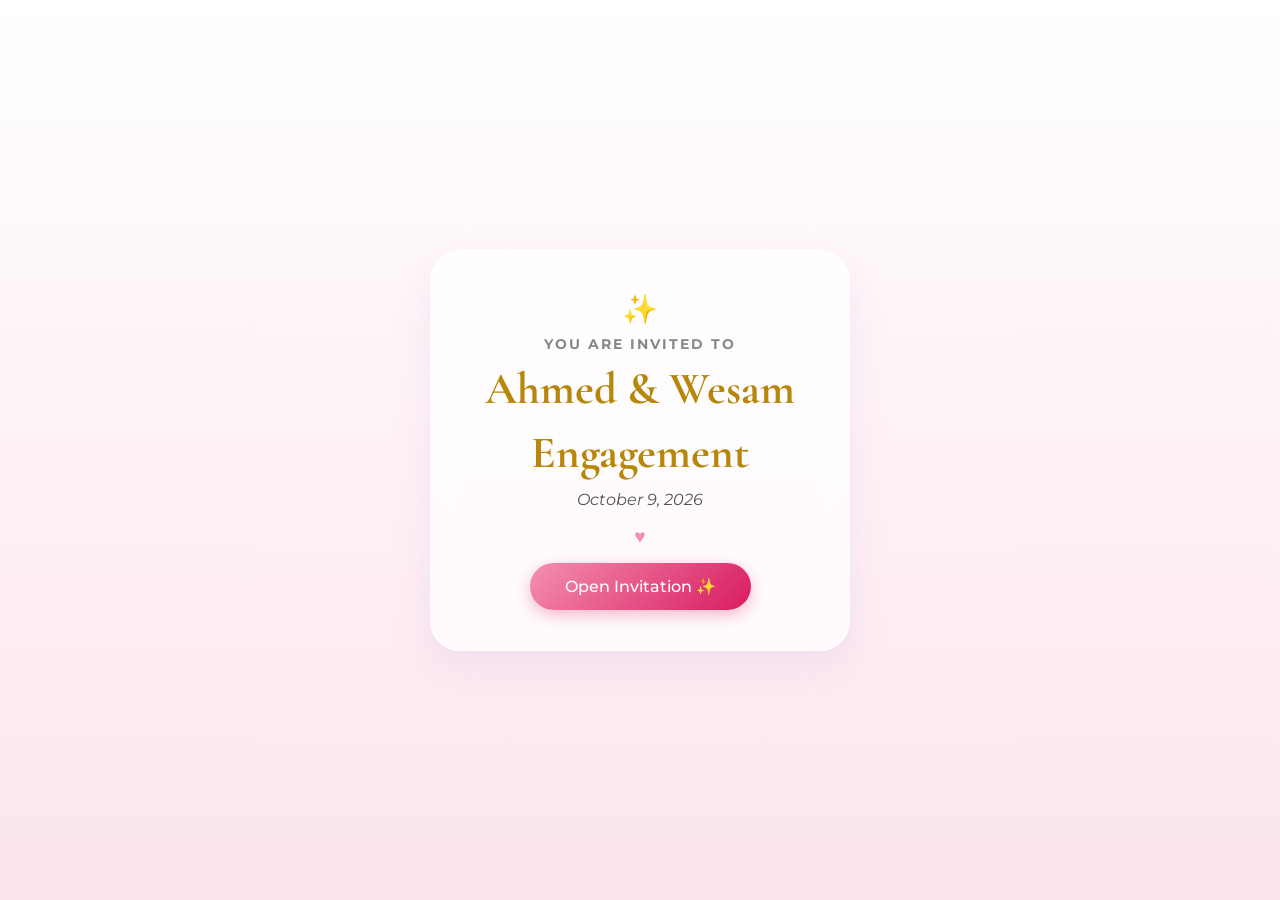
<file: index.html>
<!DOCTYPE html>
<html lang="en">
<head>
    <meta charset="UTF-8">
    <meta name="viewport" content="width=device-width, initial-scale=1.0">
    <title>Save The Date | Ahmed & Wesam</title>
    <link rel="stylesheet" href="invite.css">
</head>
<body class="center-page">

    <div class="envelope-card fade-in">
        <div class="sparkle-icon">✨</div>
        <h2 class="sub-title">You Are Invited To</h2>
        <h1 class="names">Ahmed & Wesam</h1>
        <h5 class="names">Engagement</h5>
        <p class="date">October 9, 2026</p>
        <div class="divider">♥</div>
        <a href="invitation.html?playmusic=true" class="open-btn">Open Invitation ✨</a>
    </div>

</body>
</html>
</file>
<file: invite.css>
@import url('https://fonts.googleapis.com/css2?family=Cormorant+Garamond:wght@600;700&family=Montserrat:wght@300;400;500;600&display=swap');

* {
    box-sizing: border-box;
    margin: 0;
    padding: 0;
}

body {
    font-family: 'Montserrat', sans-serif;
    background: linear-gradient(180deg, #ffffff 0%, #fce4ec 100%);
    min-height: 100vh;
    color: #2c2c2c;
    overflow-x: hidden;
}

.center-page {
    display: flex;
    justify-content: center;
    align-items: center;
}

/* Card Styling (Glassmorphism) */
.envelope-card, .content-card {
    background: rgba(255, 255, 255, 0.75);
    backdrop-filter: blur(15px);
    border: 1px solid rgba(255, 255, 255, 0.9);
    border-radius: 30px;
    padding: 40px 30px;
    text-align: center;
    max-width: 420px;
    width: 90%;
    margin: 30px auto;
    box-shadow: 0 15px 35px rgba(225, 190, 231, 0.3);
}

.sparkle-icon { font-size: 1.8rem; margin-bottom: 10px; }
.names, .names-title {
    font-family: 'Cormorant Garamond', serif;
    font-size: 2.8rem;
    color: #b8860b;
    margin: 10px 0;
}
.sub-title { font-size: 0.85rem; letter-spacing: 2px; text-transform: uppercase; color: #888; }
.date { font-style: italic; color: #555; }
.divider { color: #f48fb1; margin: 15px 0; font-size: 1.2rem; }

/* Open Button Animation */
.open-btn, .love-btn {
    display: inline-block;
    padding: 14px 35px;
    background: linear-gradient(135deg, #f48fb1, #d81b60);
    color: white;
    text-decoration: none;
    border-radius: 50px;
    font-weight: 500;
    border: none;
    cursor: pointer;
    box-shadow: 0 5px 15px rgba(216, 27, 96, 0.3);
    transition: all 0.3s ease;
}

.open-btn:hover, .love-btn:hover {
    transform: translateY(-3px) scale(1.03);
    box-shadow: 0 8px 20px rgba(216, 27, 96, 0.4);
}

/* Floating Music Button */
.music-floating-btn {
    position: fixed;
    top: 20px;
    left: 20px;
    width: 48px;
    height: 48px;
    border-radius: 50%;
    background: white;
    border: 1px solid #f48fb1;
    font-size: 1.2rem;
    cursor: pointer;
    box-shadow: 0 4px 12px rgba(0,0,0,0.1);
    z-index: 100;
    transition: 0.3s;
}

/* Photo Wrapper & Pulse Animation */
.photo-wrapper {
    position: relative;
    width: 210px;
    height: 210px;
    margin: 0 auto 20px;
}

.photo-wrapper img {
    width: 100%;
    height: 100%;
    object-fit: cover;
    border-radius: 50%;
    border: 4px solid white;
    position: relative;
    z-index: 2;
    box-shadow: 0 8px 20px rgba(0,0,0,0.1);
}

.pulse-ring {
    position: absolute;
    top: -5px; left: -5px; right: -5px; bottom: -5px;
    border-radius: 50%;
    border: 2px solid #f48fb1;
    animation: pulse 2s infinite;
    z-index: 1;
}

@keyframes pulse {
    0% { transform: scale(0.98); opacity: 0.8; }
    50% { transform: scale(1.05); opacity: 0.3; }
    100% { transform: scale(0.98); opacity: 0.8; }
}

/* Details Box */
.details-box {
    background: rgba(255, 255, 255, 0.6);
    border-radius: 20px;
    padding: 15px;
    margin: 20px 0;
}
.detail-item { display: flex; align-items: center; justify-content: center; gap: 10px; margin: 8px 0; font-size: 0.95rem; }

/* Interactive Hearts Effect */
.interactive-section { margin-top: 25px; }
.love-counter-text { font-size: 0.8rem; color: #888; margin-top: 8px; }

.floating-heart {
    position: fixed;
    pointer-events: none;
    font-size: 1.5rem;
    animation: floatUp 2.5s cubic-bezier(0.25, 0.46, 0.45, 0.94) forwards;
    z-index: 9999;
}

@keyframes floatUp {
    0% { opacity: 1; transform: translateY(0) scale(0.8) rotate(0deg); }
    50% { transform: translateY(-150px) scale(1.3) rotate(15deg); }
    100% { opacity: 0; transform: translateY(-300px) scale(1) rotate(-15deg); }
}

/* Entry Animations */
.fade-in { animation: fadeIn 1.2s ease-in-out; }
.slide-up { animation: slideUp 1s ease-out; }

@keyframes fadeIn { from { opacity: 0; } to { opacity: 1; } }
@keyframes slideUp { from { opacity: 0; transform: translateY(40px); } to { opacity: 1; transform: translateY(0); } }
</file>
